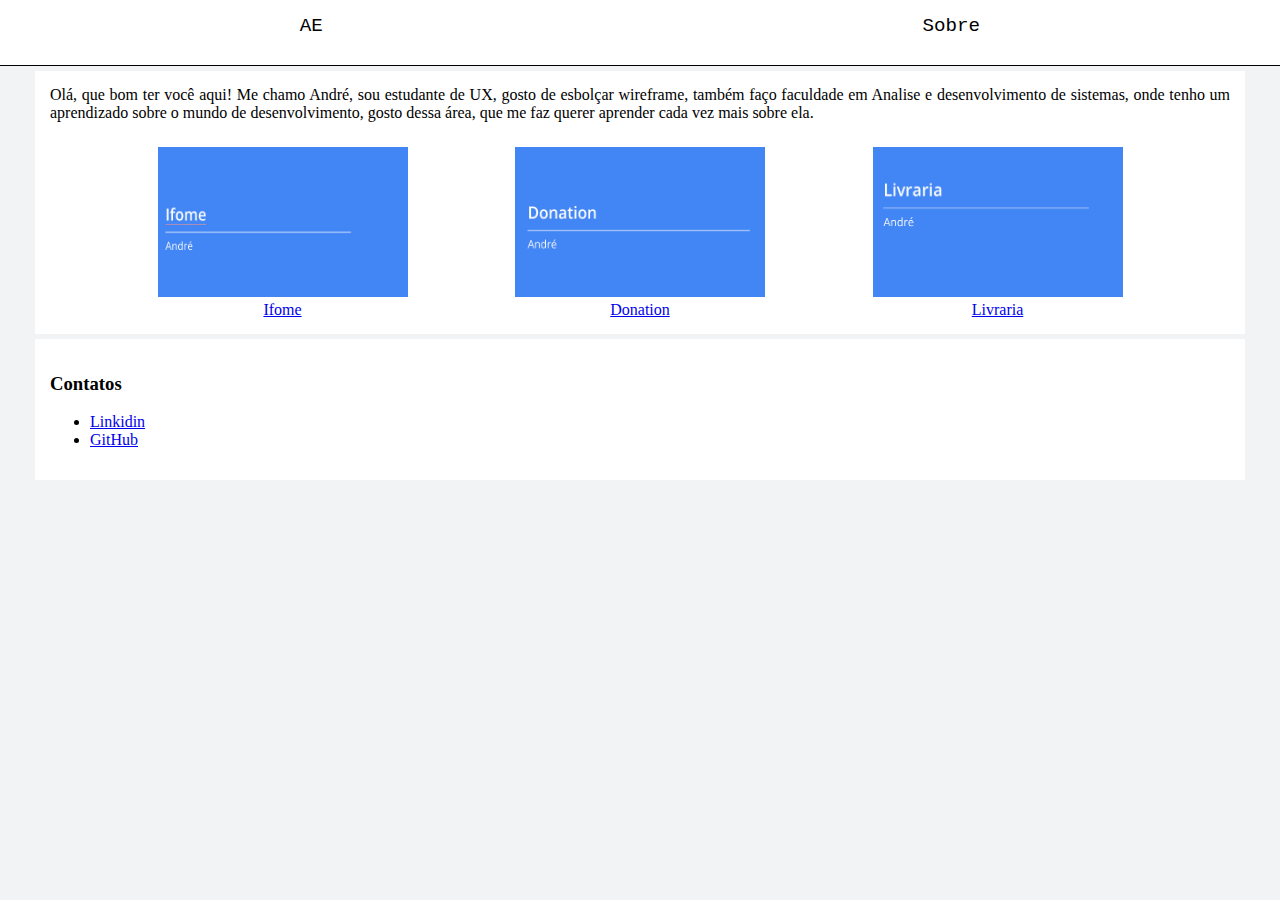
<file: index.html>
<!DOCTYPE html>
<html lang="pt-br">

<head>
    <meta charset="UTF-8">
    <meta http-equiv="X-UA-Compatible" content="IE=edge">
    <meta name="viewport" content="width=device-width, initial-scale=1.0">
    <title>André</title>
    <link rel="stylesheet" href="style.css">
    <script src="https://ajax.googleapis.com/ajax/libs/jquery/3.6.0/jquery.min.js"></script>
</head>

<body>
    <nav>
        <div class="nav">
            <ul>
                <li class="logo">AE</li>
                <li class="about">Sobre</li>
            </ul>
        </div>
    </nav>
    <aside>
        <div class="corpo">
            <div class="sobre">
                <div class="img"></div>
                <div class="title-sobre">Olá, que bom ter você aqui! Me chamo André, sou estudante de UX, gosto de
                    esbolçar wireframe, também faço faculdade em Analise e desenvolvimento de sistemas, onde tenho um
                    aprendizado sobre o mundo de desenvolvimento, gosto dessa área, que me faz querer aprender cada vez
                    mais sobre ela.</div>
            </div>
        </div>
        <div class="estudo-caso">
            <div class="estudo1">
                <div class="image-estudo1"><img src="imgEstudo1/indexIfome.png" alt="Ifome" width="250px"
                        height="150px"></div>
                <div class="title-estudo"><a href="estudo1.html">Ifome</a></div>
            </div>
            <div class="estudo2">
                <div class="image-estudo2"><img src="imgEstudo2/tela.png" alt="Donation" width="250px" height="150px">
                </div>
                <div class="title-estudo"><a href="estudo2.html">Donation</a></div>
            </div>
            <div class="estudo3">
                <div class="image-estudo3"><img src="imgEstudo3/tela.png" alt="Livraria" width="250px" height="150px">
                </div>
                <div class="title-estudo"><a href="estudo3.html">Livraria</a></div>
            </div>
        </div>
    </aside>
    <footer>
        <div class="foot">
            <div class="contatos">
                <h3>Contatos</h3>
                <ul>
                    <li><a href="https://www.linkedin.com/in/andr%C3%A9-albuquerque-4990091b1/">Linkidin</a></li>
                    <li><a href="https://github.com/andre-albuquerque01">GitHub</a></li>
                </ul>
            </div>
            <div class="copy"></div>
        </div>
    </footer>
</body>
<script src="script.js"></script>

</html>
</file>
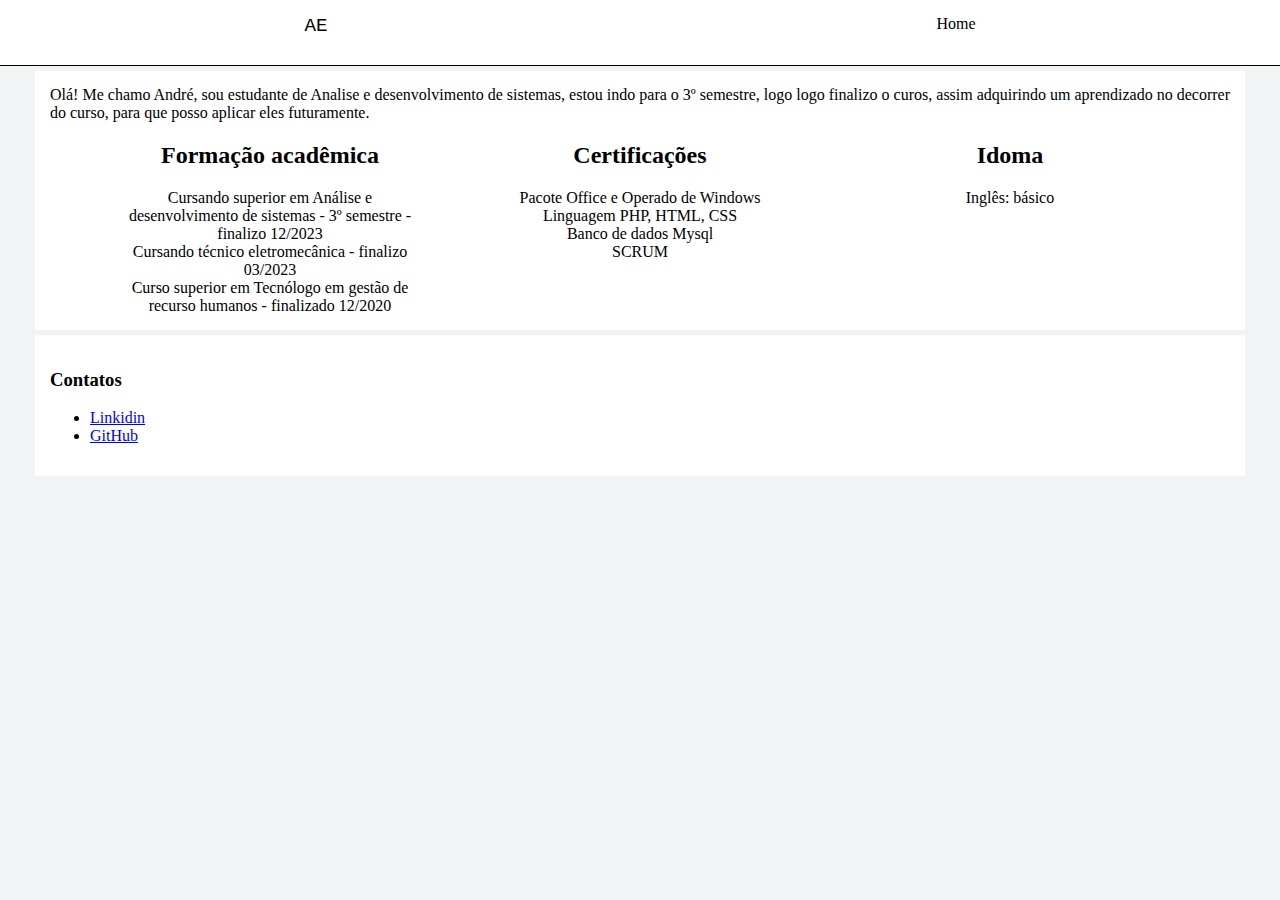
<file: about.html>
<!DOCTYPE html>
<html lang="pt-br">

<head>
    <meta charset="UTF-8">
    <meta http-equiv="X-UA-Compatible" content="IE=edge">
    <meta name="viewport" content="width=device-width, initial-scale=1.0">
    <title>André</title>
    <link rel="stylesheet" href="style.css">
    <script src="script.js"></script>
    <script src="https://ajax.googleapis.com/ajax/libs/jquery/3.6.0/jquery.min.js"></script>
</head>

<body>
    <nav>
        <div class="nav">
            <ul>
                <li class="logo">AE</li>
                <div class="home">Home</div>
            </ul>
        </div>
    </nav>
    <aside>
        <div class="corpo">
            <div class="sobre">
                <div class="img"></div>
                <div class="title-sobre">Olá! Me chamo André, sou estudante de Analise e desenvolvimento de sistemas,
                    estou indo para o 3º semestre, logo logo finalizo o curos, assim adquirindo um aprendizado no
                    decorrer do curso, para que posso aplicar eles futuramente.</div>
            </div>
        </div>
        <div class="resumo">
            <div class="parte1">
                <div class="title">
                    <h2>Formação acadêmica</h2>
                </div>
                <div class="desc">
                    Cursando superior em Análise e desenvolvimento de sistemas - 3º semestre - finalizo
                    12/2023
                </div>
                <div class="desc">
                    Cursando técnico eletromecânica - finalizo 03/2023
                </div>
                <div class="desc">
                    Curso superior em Tecnólogo em gestão de recurso humanos - finalizado 12/2020
                </div>
            </div>
            <div class="parte2">
                <div class="title">
                    <h2>Certificações</h2>
                </div>
                <div class="desc">
                    Pacote Office e Operado de Windows
                </div>
                <div class="desc">
                    Linguagem PHP, HTML, CSS
                </div>
                <div class="desc">
                    Banco de dados Mysql 
                </div>
                <div class="desc">
                    SCRUM 
                </div>
            </div>
            <div class="parte3">
                <div class="title">
                    <h2>Idoma</h2>
                </div>
                <div class="desc">
                    Inglês: básico
                </div>
            </div>
        </div>
    </aside>
    <footer>
        <div class="foot">
            <div class="contatos">
                <h3>Contatos</h3>
                <ul>
                    <li><a href="https://www.linkedin.com/in/andr%C3%A9-albuquerque-4990091b1/">Linkidin</a></li>
                    <li><a href="https://github.com/andre-albuquerque01">GitHub</a></li>
                </ul>
            </div>
            <div class="copy"></div>
        </div>
    </footer>
</body>
<script src="script.js"></script>

</html>
</file>
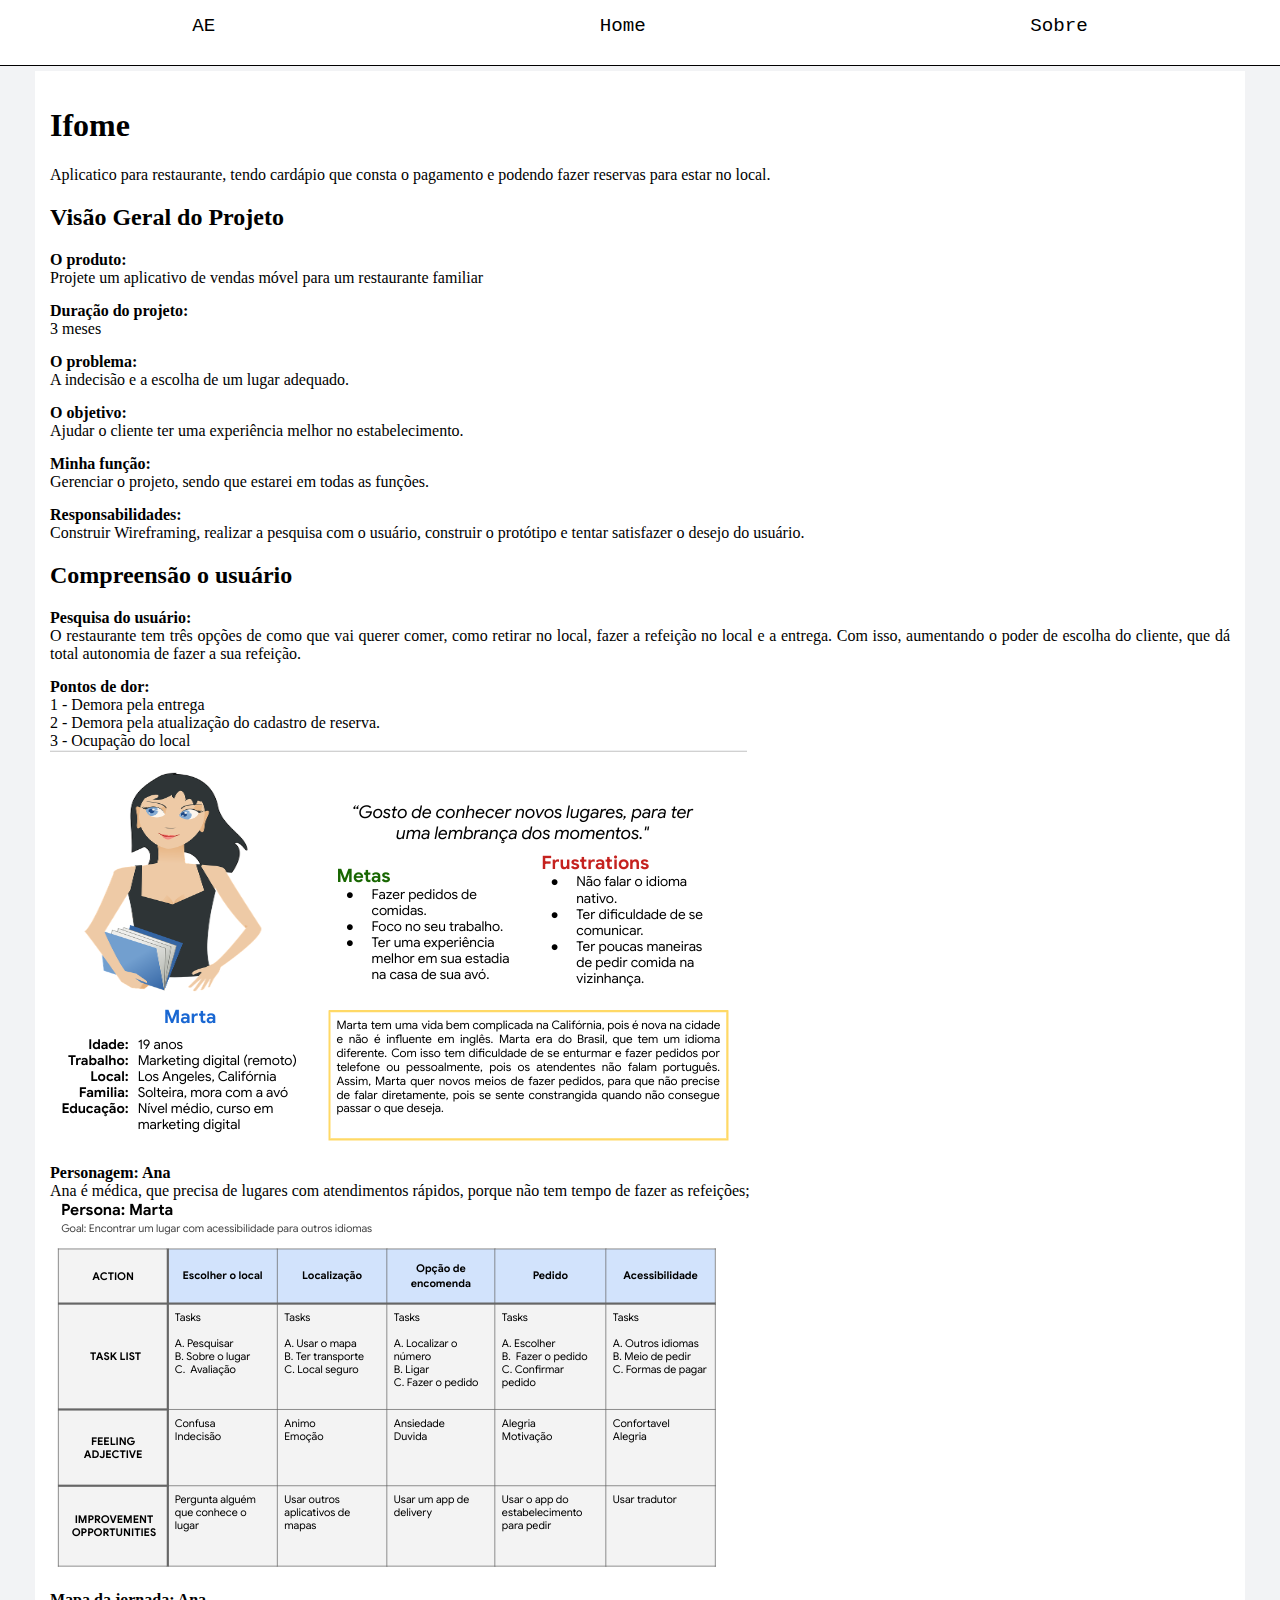
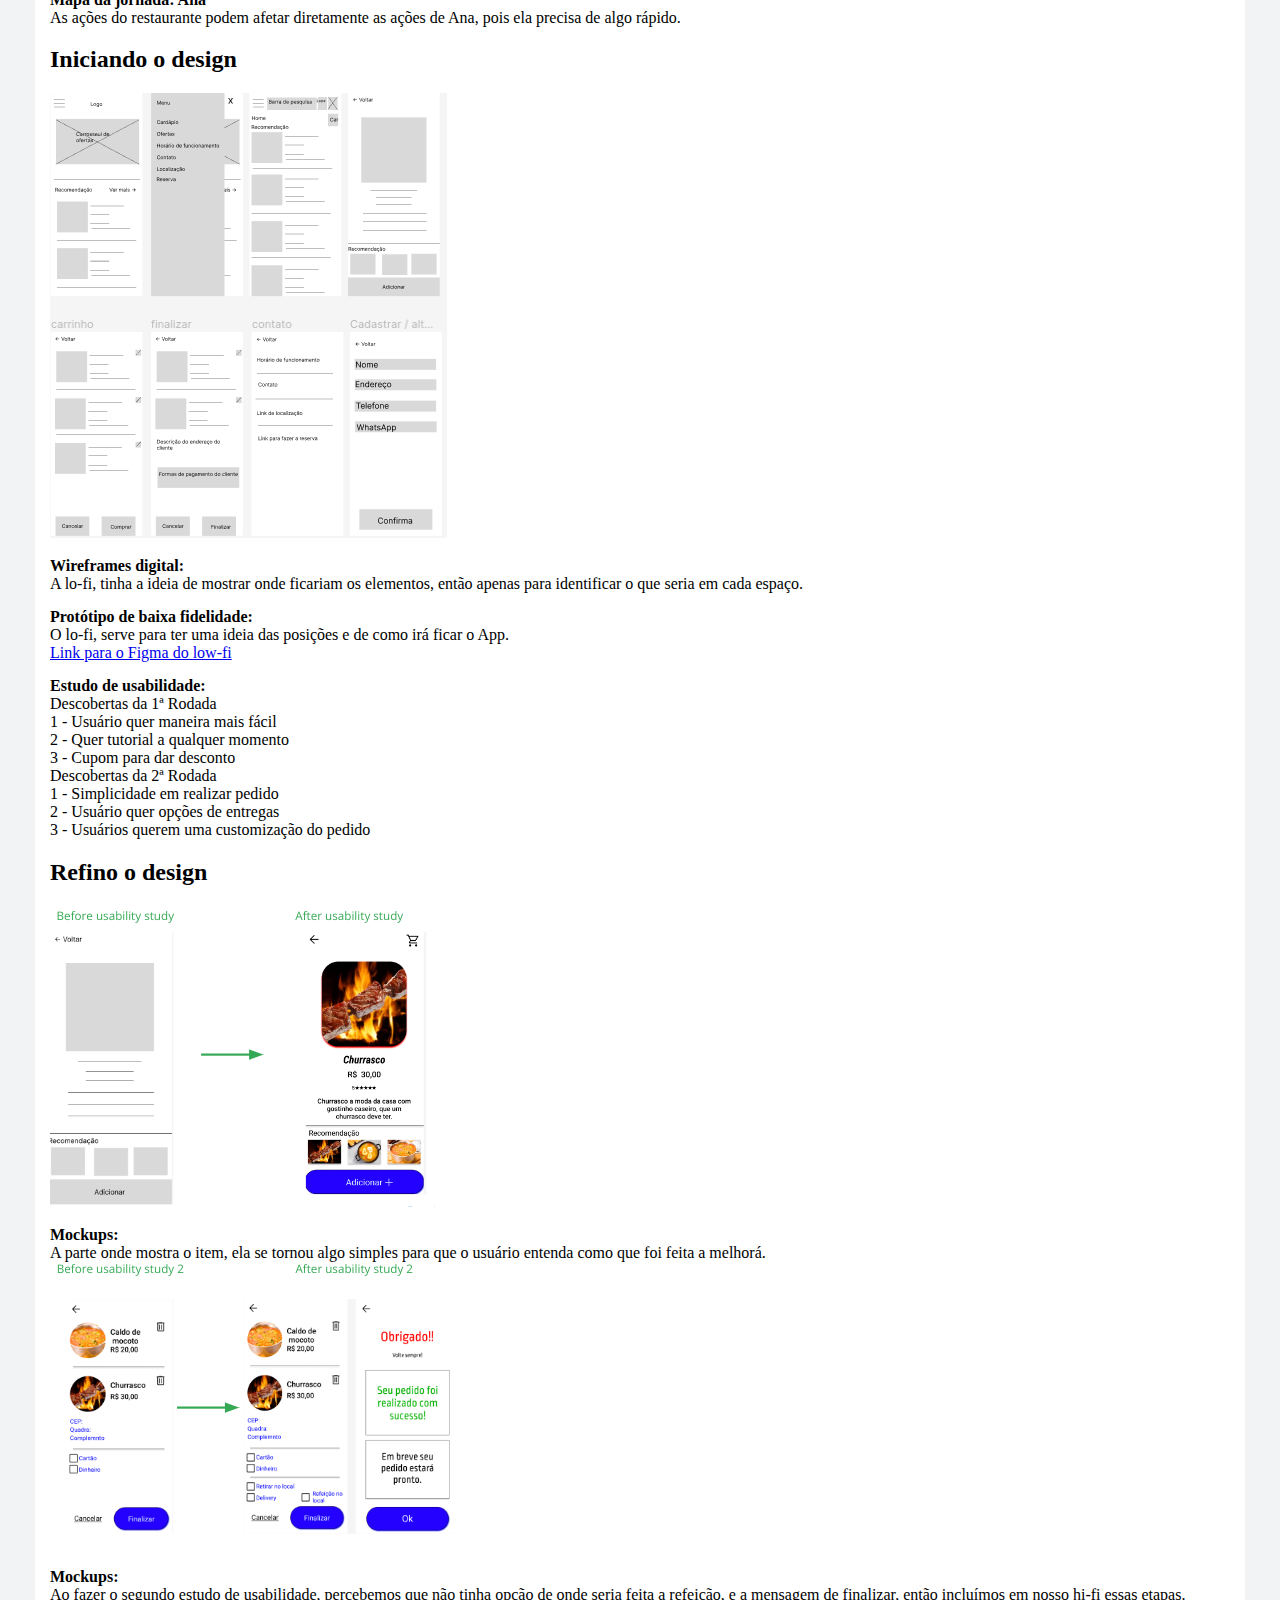
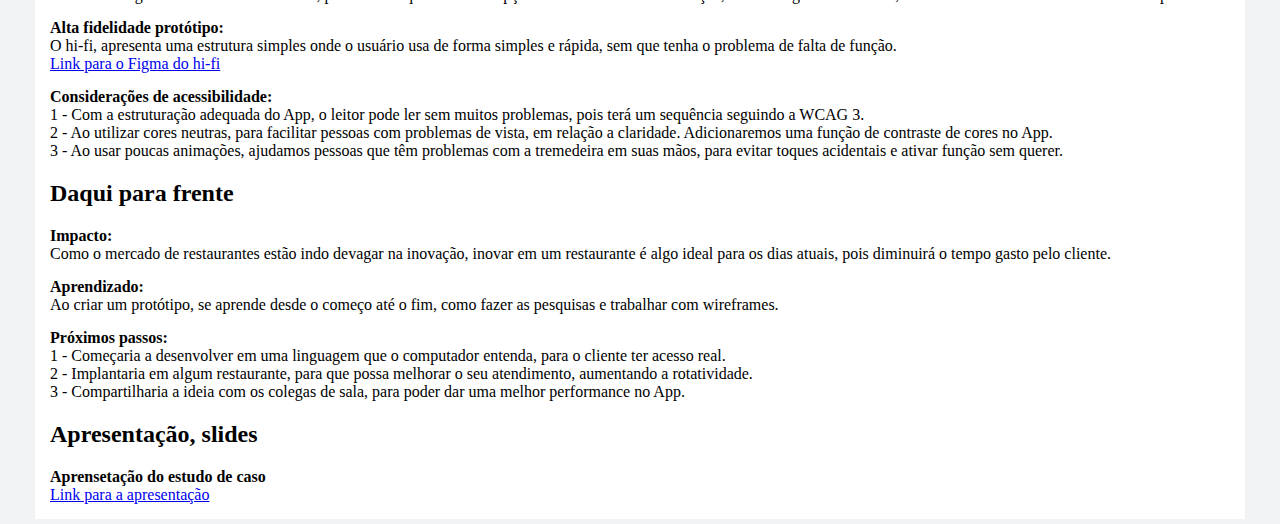
<file: estudo1.html>
<!DOCTYPE html>
<html lang="pt-br">

<head>
    <meta charset="UTF-8">
    <meta http-equiv="X-UA-Compatible" content="IE=edge">
    <meta name="viewport" content="width=device-width, initial-scale=1.0">
    <link rel="stylesheet" href="style.css">
    <title>Estudo 1</title>
    <script src="https://ajax.googleapis.com/ajax/libs/jquery/3.6.0/jquery.min.js"></script>
</head>

<body>
    <nav>
        <div class="nav">
            <ul>
                <li class="logo">AE</li>
                <li class="home">Home</li>
                <li class="about">Sobre</li>
            </ul>
        </div>
    </nav>
    <aside>
        <div class="corpo">
            <div class="sobre">
                <div class="img"></div>
                <div class="title-sobre">
                    <h1>Ifome</h1>
                </div>
                <div class="text-sobre">
                    Aplicatico para restaurante, tendo cardápio que consta o pagamento e podendo fazer reservas para
                    estar no local.
                </div>
            </div>
        </div>
        <div class="estudo">
            <div class="estudo">
                <div class="part1">
                    <div class="title-geral">
                        <h2>Visão Geral do Projeto</h2>
                    </div>
                    <div class="title">
                        O produto:
                    </div>
                    <div class="descriacao">
                        Projete um aplicativo de vendas móvel para um restaurante familiar
                    </div>
                    <div class="title">
                        Duração do projeto:
                    </div>
                    <div class="descriacao">
                        3 meses
                    </div>
                    <div class="title">O problema:</div>
                    <div class="descriacao">
                        A indecisão e a escolha de um lugar adequado.
                    </div>
                    <div class="title">O objetivo:</div>
                    <div class="descriacao">
                        Ajudar o cliente ter uma experiência melhor no estabelecimento.
                    </div>
                    <div class="title">Minha função:</div>
                    <div class="descriacao">
                        Gerenciar o projeto, sendo que estarei em todas as funções.
                    </div>
                    <div class="title">Responsabilidades:</div>
                    <div class="descriacao">
                        Construir Wireframing, realizar a pesquisa com o usuário, construir o protótipo e tentar
                        satisfazer o desejo do usuário.
                    </div>
                </div>
                <div class="part2">
                    <div class="title-geral">
                        <h2>Compreensão o usuário</h2>
                    </div>

                    <div class="title">Pesquisa do usuário:</div>
                    <div class="descriacao">
                        O restaurante tem três opções de como que vai querer comer, como retirar no local, fazer a
                        refeição no local e a entrega. Com isso, aumentando o poder de escolha do cliente, que dá total
                        autonomia de fazer a sua refeição.
                    </div>

                    <div class="title">Pontos de dor:</div>
                    <div class="descriacao">1 - Demora pela entrega
                        <br>2 - Demora pela atualização do cadastro de reserva.
                        <br>3 - Ocupação do local
                    </div>

                    <div class="img"><img src="imgEstudo1/personaAna.png" alt="Personagem Ana"></div>
                    <div class="title">Personagem: Ana</div>
                    <div class="descriacao">Ana é médica, que precisa de lugares com atendimentos rápidos, porque não
                        tem tempo de fazer as refeições;
                    </div>

                    <div class="img"><img src="imgEstudo1/actionAna.png" alt="Ação da Ana"></div>
                    <div class="title">Mapa da jornada: Ana</div>
                    <div class="descriacao">
                        As ações do restaurante podem afetar diretamente as ações de Ana, pois ela precisa de algo
                        rápido.
                    </div>
                </div>
                <div class="part3">
                    <div class="title-geral">
                        <h2>Iniciando o design</h2>
                    </div>

                    <div class="img"><img src="imgEstudo1/lo-fiRestaurante.png" alt="Wireframes digital"></div>
                    <div class="title">Wireframes digital:</div>
                    <div class="descriacao">
                        A lo-fi, tinha a ideia de mostrar onde ficariam os elementos, então apenas para identificar o
                        que seria em cada espaço.
                    </div>
                    <div class="title">Protótipo de baixa fidelidade:</div>
                    <div class="descriacao">
                        O lo-fi, serve para ter uma ideia das posições e de como irá ficar o App.
                    </div>
                    <div class="descriacao">
                        <a href="https://www.figma.com/file/cCOehaLYFtiNXjL9feWiAU/mockups?node-id=0%3A1"
                            target="_blank" rel="noopener noreferrer">Link para o Figma do low-fi</a>
                    </div>

                    <div class="title">Estudo de usabilidade:</div>
                    <div class="descriacao">
                        Descobertas da 1ª Rodada
                        <br>1 - Usuário quer maneira mais fácil
                        <br>2 - Quer tutorial a qualquer momento
                        <br>3 - Cupom para dar desconto
                        <br>Descobertas da 2ª Rodada
                        <br>1 - Simplicidade em realizar pedido
                        <br>2 - Usuário quer opções de entregas
                        <br>3 - Usuários querem uma customização do pedido
                    </div>
                </div>

                <div class="part4">
                    <div class="title-geral">
                        <h2>Refino o design</h2>
                    </div>

                    <div class="img"><img src="imgEstudo1/mockupsBefAndAft.png" alt="Mockups"></div>
                    <div class="title">Mockups:</div>
                    <div class="descriacao">
                        A parte onde mostra o item, ela se tornou algo simples para que o usuário entenda como que foi
                        feita a melhorá.
                    </div>

                    <div class="img"><img src="imgEstudo1/mockupsBefAndAft2.png" alt="Mockups"></div>
                    <div class="title">Mockups:</div>
                    <div class="descriacao">
                        Ao fazer o segundo estudo de usabilidade, percebemos que não tinha opção de onde seria feita a
                        refeição, e a mensagem de finalizar, então incluímos em nosso hi-fi essas etapas.
                    </div>

                    <div class="title">Alta fidelidade protótipo:</div>
                    <div class="descriacao">
                        O hi-fi, apresenta uma estrutura simples onde o usuário usa de forma simples e rápida, sem que
                        tenha o problema de falta de função.
                    </div>
                    <div class="descriacao">
                        <a href="https://www.figma.com/file/cCOehaLYFtiNXjL9feWiAU/mockups?node-id=26%3A2"
                            target="_blank" rel="noopener noreferrer">Link para o Figma do hi-fi</a>
                    </div>

                    <div class="title">Considerações de acessibilidade:</div>
                    <div class="descriacao">
                        1 - Com a estruturação adequada do App, o leitor pode ler sem muitos problemas, pois terá um
                        sequência seguindo a WCAG 3.
                        <br>2 - Ao utilizar cores neutras, para facilitar pessoas com problemas de vista, em relação a
                        claridade. Adicionaremos uma função de contraste de cores no App.
                        <br>3 - Ao usar poucas animações, ajudamos pessoas que têm problemas com a tremedeira em suas
                        mãos, para evitar toques acidentais e ativar função sem querer.
                    </div>
                </div>

                <div class="part5">
                    <div class="title-geral">
                        <h2>Daqui para frente</h2>
                    </div>

                    <div class="title">Impacto:</div>
                    <div class="descriacao">
                        Como o mercado de restaurantes estão indo devagar na inovação, inovar em um restaurante é algo
                        ideal para os dias atuais, pois diminuirá o tempo gasto pelo cliente.
                    </div>

                    <div class="title">Aprendizado:</div>
                    <div class="descriacao">
                        Ao criar um protótipo, se aprende desde o começo até o fim, como fazer as pesquisas e trabalhar
                        com wireframes.
                    </div>

                    <div class="title">Próximos passos:</div>
                    <div class="descriacao">
                        1 - Começaria a desenvolver em uma linguagem que o computador entenda, para o cliente ter acesso
                        real.
                        <br>2 - Implantaria em algum restaurante, para que possa melhorar o seu atendimento, aumentando
                        a rotatividade.
                        <br>3 - Compartilharia a ideia com os colegas de sala, para poder dar uma melhor performance no
                        App.

                    </div>

                </div>

                <div class="part6">
                    <div class="title-geral">
                        <h2>Apresentação, slides</h2>
                    </div>
                    <div class="title">Aprensetação do estudo de caso</div>
                    <div class="descriacao">
                        <a href="https://docs.google.com/presentation/d/1KZZxw3eN4_bcdo65MI7gVs0JOJzcJFzK1_v-93Il09M/edit?usp=sharing"
                            target="_blank" rel="noopener noreferrer">Link para a apresentação</a>
                    </div>
                </div>
            </div>
        </div>
    </aside>
    
</body>
<script src="script.js"></script>

</html>
</file>
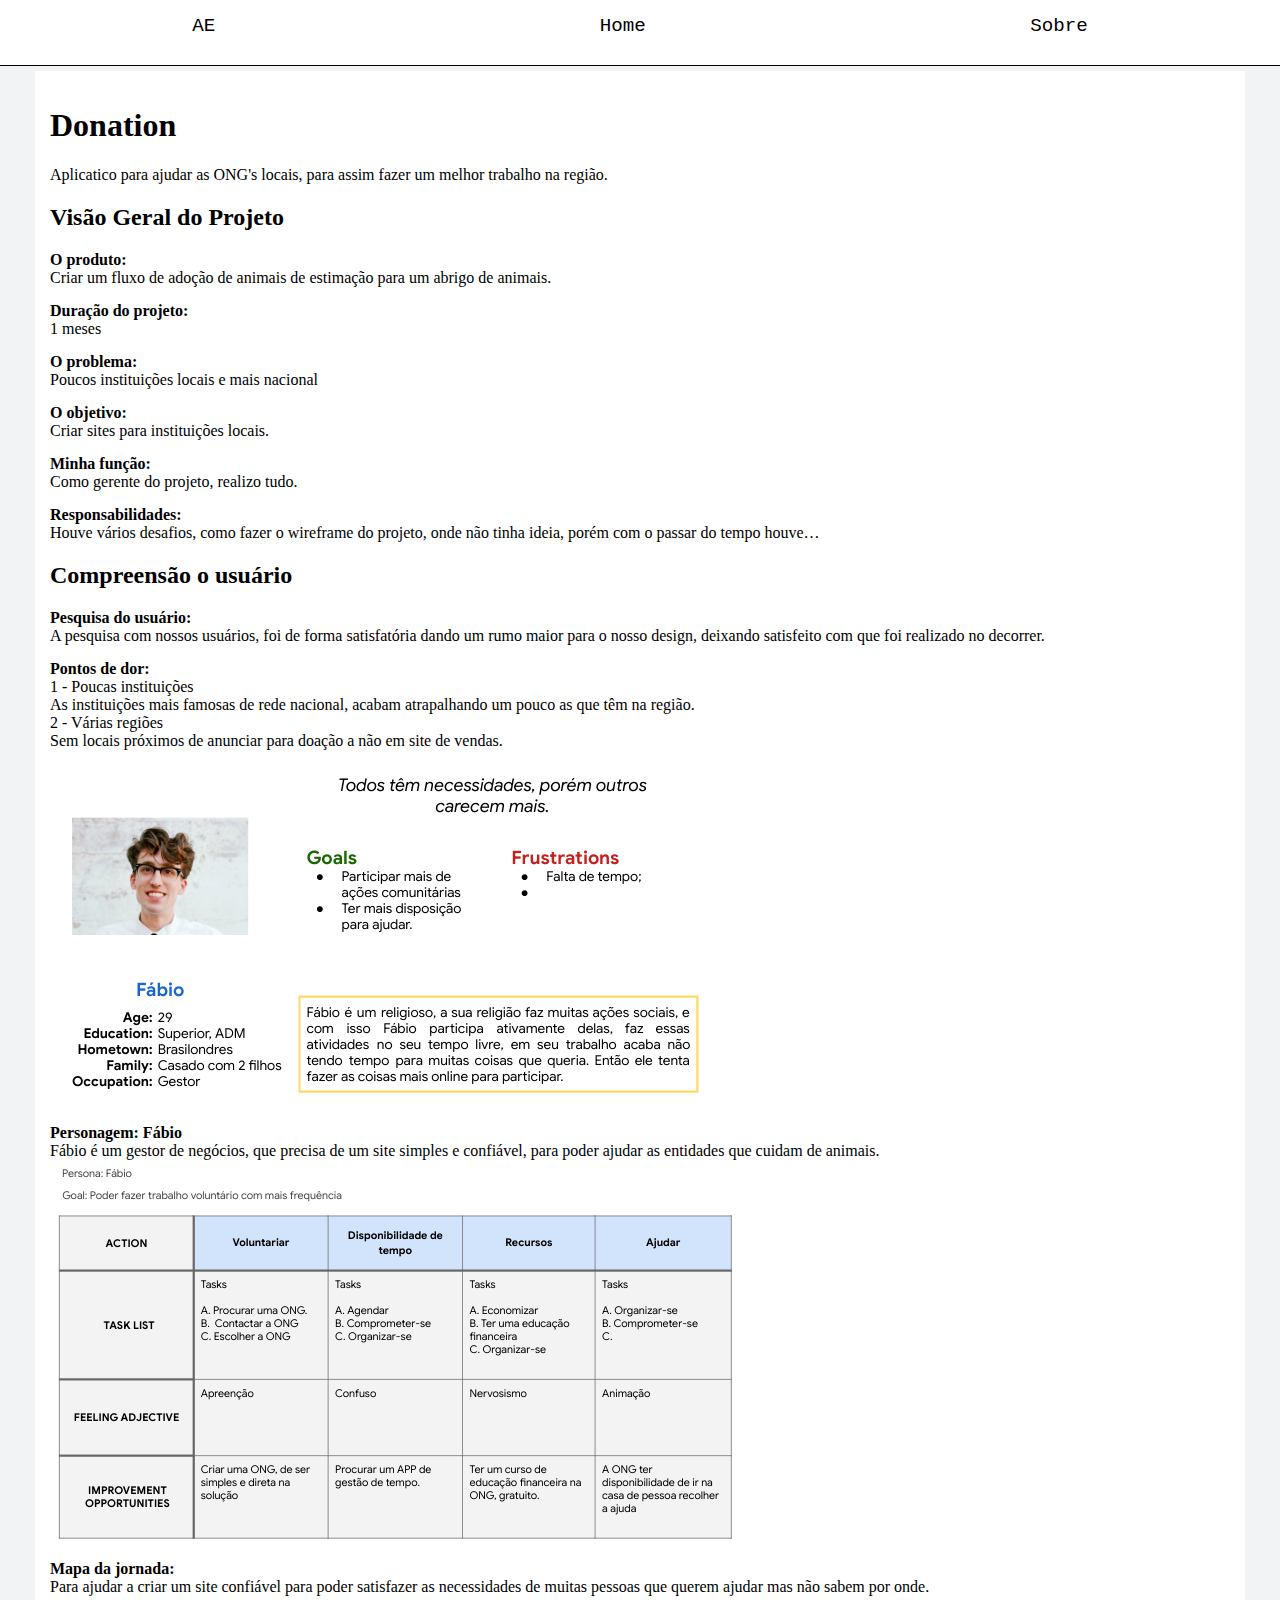
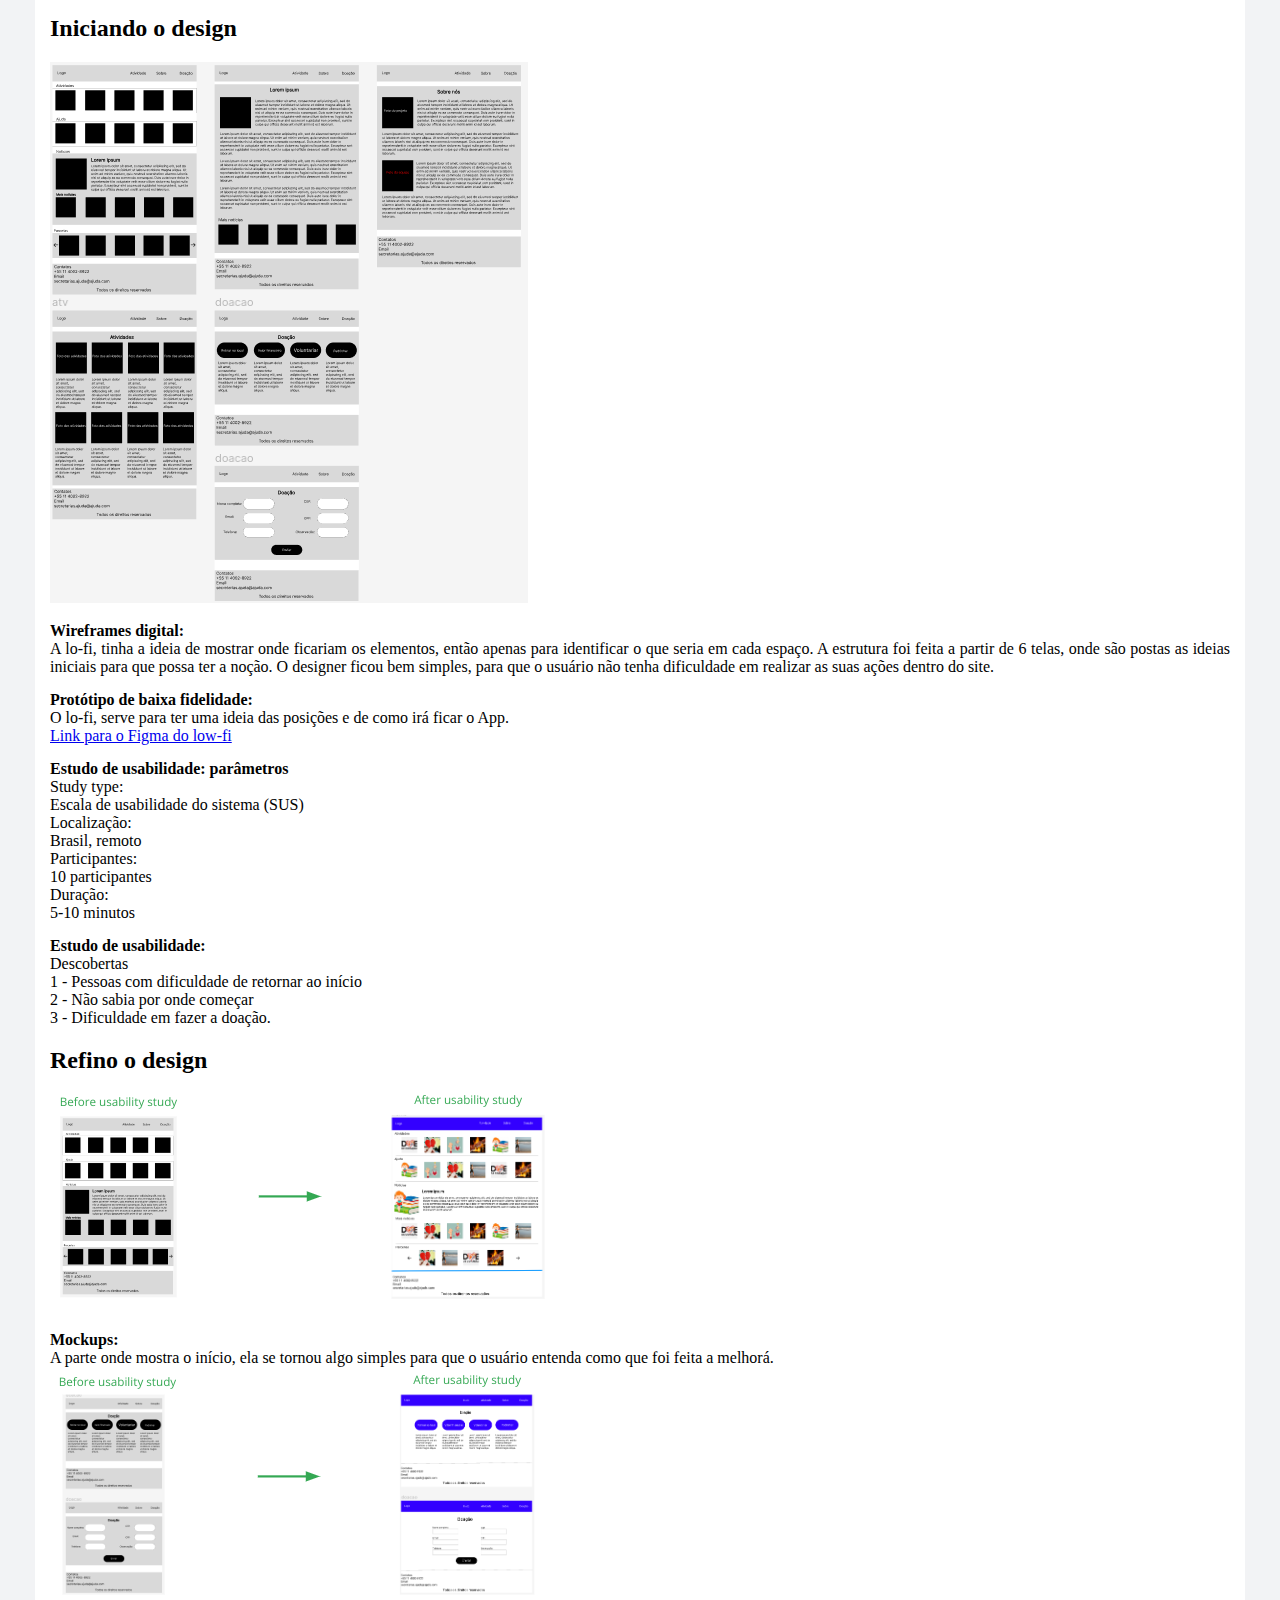
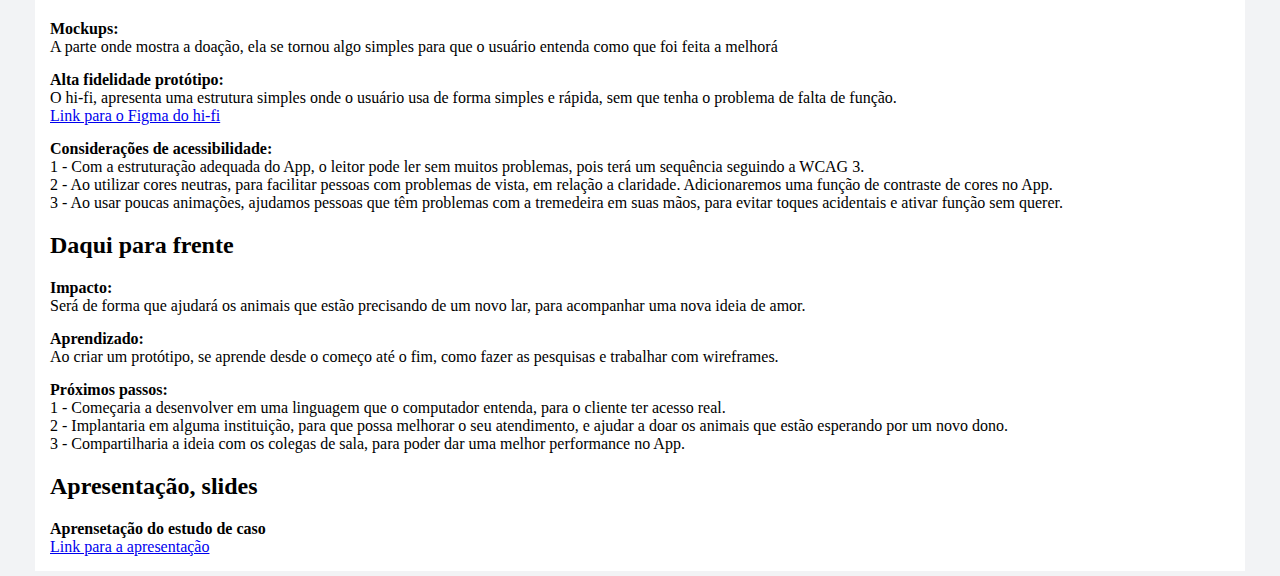
<file: estudo2.html>
<!DOCTYPE html>
<html lang="pt-br">

<head>
    <meta charset="UTF-8">
    <meta http-equiv="X-UA-Compatible" content="IE=edge">
    <meta name="viewport" content="width=device-width, initial-scale=1.0">
    <title>Estudo 2</title>
    <link rel="stylesheet" href="style.css">
    <script src="https://ajax.googleapis.com/ajax/libs/jquery/3.6.0/jquery.min.js"></script>
</head>

<body>
    <nav>
        <div class="nav">
            <ul>
                <li class="logo">AE</li>
                <li class="home">Home</li>
                <li class="about">Sobre</li>
            </ul>
        </div>
    </nav>
    <aside>
        <div class="corpo">
            <div class="sobre">
                <div class="img"></div>
                <div class="title-sobre">
                    <h1>Donation</h1>
                </div>
                <div class="text-sobre">
                    Aplicatico para ajudar as ONG's locais, para assim fazer um melhor trabalho na região.
                </div>
            </div>
        </div>
        <div class="estudo">
            <div class="estudo">
                <div class="part1">
                    <div class="title-geral">
                        <h2>Visão Geral do Projeto</h2>
                    </div>
                    <div class="title">
                        O produto:
                    </div>
                    <div class="descriacao">
                        Criar um fluxo de adoção de animais de estimação para um abrigo de animais.
                    </div>
                    <div class="title">
                        Duração do projeto:
                    </div>
                    <div class="descriacao">
                        1 meses
                    </div>
                    <div class="title">O problema:</div>
                    <div class="descriacao">
                        Poucos instituições locais e mais nacional
                    </div>
                    <div class="title">O objetivo:</div>
                    <div class="descriacao">
                        Criar sites para instituições locais.
                    </div>
                    <div class="title">Minha função:</div>
                    <div class="descriacao">
                        Como gerente do projeto, realizo tudo.
                    </div>
                    <div class="title">Responsabilidades:</div>
                    <div class="descriacao">
                        Houve vários desafios, como fazer o wireframe do projeto, onde não tinha ideia, porém com o
                        passar do tempo houve…
                    </div>
                </div>
                <div class="part2">
                    <div class="title-geral">
                        <h2>Compreensão o usuário</h2>
                    </div>

                    <div class="title">Pesquisa do usuário:</div>
                    <div class="descriacao">
                        A pesquisa com nossos usuários, foi de forma satisfatória dando um rumo maior para o nosso
                        design, deixando satisfeito com que foi realizado no decorrer.
                    </div>

                    <div class="title">Pontos de dor:</div>
                    <div class="descriacao">1 - Poucas instituições
                        <br>As instituições mais famosas de rede nacional, acabam atrapalhando um pouco as que têm na
                        região.
                        <br>2 - Várias regiões
                        <br>Sem locais próximos de anunciar para doação a não em site de vendas.
                    </div>

                    <div class="img"><img src="imgEstudo2/personaFabio.png" alt="Personagem Fábio"></div>
                    <div class="title">Personagem: Fábio</div>
                    <div class="descriacao">Fábio é um gestor de negócios, que precisa de um site simples e confiável,
                        para poder ajudar as entidades que cuidam de animais.
                    </div>

                    <div class="img"><img src="imgEstudo2/actionFábio.png" alt="Ação do Fábio"></div>
                    <div class="title">Mapa da jornada:</div>
                    <div class="descriacao">
                        Para ajudar a criar um site confiável para poder satisfazer as necessidades de muitas pessoas
                        que querem ajudar mas não sabem por onde.

                    </div>
                </div>
                <div class="part3">
                    <div class="title-geral">
                        <h2>Iniciando o design</h2>
                    </div>

                    <div class="img"><img src="imgEstudo2/low-fi.png" alt="Wireframes digital"></div>
                    <div class="title">Wireframes digital:</div>
                    <div class="descriacao">
                        A lo-fi, tinha a ideia de mostrar onde ficariam os elementos, então apenas para identificar o
                        que seria em cada espaço. A estrutura foi feita a partir de 6 telas, onde são postas as ideias
                        iniciais para que possa ter a noção. O designer ficou bem simples, para que o usuário não tenha
                        dificuldade em realizar as suas ações dentro do site.

                    </div>
                    <div class="title">Protótipo de baixa fidelidade:</div>
                    <div class="descriacao">
                        O lo-fi, serve para ter uma ideia das posições e de como irá ficar o App.
                    </div>
                    <div class="descriacao">
                        <a href="https://www.figma.com/file/6B15Z0hk8zObAIZGkzdrRq/doacao?node-id=11%3A264&t=1HQIWjzzndjvLYAz-1"
                            target="_blank" rel="noopener noreferrer">Link para o Figma do low-fi</a>
                    </div>

                    <div class="title">Estudo de usabilidade: parâmetros</div>
                    <div class="descriacao">
                        Study type:
                        <br>Escala de usabilidade do sistema (SUS)
                        <br>Localização:
                        <br>Brasil, remoto
                        <br>Participantes:
                        <br>10 participantes
                        <br>Duração:
                        <br>5-10 minutos
                    </div>

                    <div class="title">Estudo de usabilidade:</div>
                    <div class="descriacao">
                        Descobertas
                        <br>1 - Pessoas com dificuldade de retornar ao início
                        <br>2 - Não sabia por onde começar
                        <br>3 - Dificuldade em fazer a doação.
                    </div>
                </div>

                <div class="part4">
                    <div class="title-geral">
                        <h2>Refino o design</h2>
                    </div>

                    <div class="img"><img src="imgEstudo2/mockups1.png" alt="Mockups"></div>
                    <div class="title">Mockups:</div>
                    <div class="descriacao">
                        A parte onde mostra o início, ela se tornou algo simples para que o usuário entenda como que foi
                        feita a melhorá.
                    </div>

                    <div class="img"><img src="imgEstudo2/lo-fi-mockups.png" alt="Mockups"></div>
                    <div class="title">Mockups:</div>
                    <div class="descriacao">
                        A parte onde mostra a doação, ela se tornou algo simples para que o usuário entenda como que foi feita a melhorá
                    </div>

                    <div class="title">Alta fidelidade protótipo:</div>
                    <div class="descriacao">
                        O hi-fi, apresenta uma estrutura simples onde o usuário usa de forma simples e rápida, sem que
                        tenha o problema de falta de função.
                    </div>
                    <div class="descriacao">
                        <a href="https://www.figma.com/file/6B15Z0hk8zObAIZGkzdrRq/doacao?node-id=0%3A1&t=gTYqEZbRviWyXmt5-0"
                            target="_blank" rel="noopener noreferrer">Link para o Figma do hi-fi</a>
                    </div>

                    <div class="title">Considerações de acessibilidade:</div>
                    <div class="descriacao">
                        1 - Com a estruturação adequada do App, o leitor pode ler sem muitos problemas, pois terá um
                        sequência seguindo a WCAG 3.
                        <br>2 - Ao utilizar cores neutras, para facilitar pessoas com problemas de vista, em relação a
                        claridade. Adicionaremos uma função de contraste de cores no App.
                        <br>3 - Ao usar poucas animações, ajudamos pessoas que têm problemas com a tremedeira em suas
                        mãos, para evitar toques acidentais e ativar função sem querer.
                    </div>
                </div>

                <div class="part5">
                    <div class="title-geral">
                        <h2>Daqui para frente</h2>
                    </div>

                    <div class="title">Impacto:</div>
                    <div class="descriacao">
                        Será de forma que ajudará os animais que estão precisando de um novo lar, para acompanhar uma
                        nova ideia de amor.
                    </div>

                    <div class="title">Aprendizado:</div>
                    <div class="descriacao">
                        Ao criar um protótipo, se aprende desde o começo até o fim, como fazer as pesquisas e trabalhar
                        com wireframes.
                    </div>

                    <div class="title">Próximos passos:</div>
                    <div class="descriacao">
                        1 - Começaria a desenvolver em uma linguagem que o computador entenda, para o cliente ter acesso
                        real.
                        <br>2 - Implantaria em alguma instituição, para que possa melhorar o seu atendimento, e ajudar a
                        doar os animais que estão esperando por um novo dono.
                        <br>3 - Compartilharia a ideia com os colegas de sala, para poder dar uma melhor performance no
                        App.
                    </div>
                </div>
                <div class="part6">
                    <div class="title-geral">
                        <h2>Apresentação, slides</h2>
                    </div>
                    <div class="title">Aprensetação do estudo de caso</div>
                    <div class="descriacao">
                        <a href="https://docs.google.com/presentation/d/1CRPCRBIQMi62f73MJ3xV7Irps-E6rgWeSLU9rk1z8FA/edit?usp=sharing"
                            target="_blank" rel="noopener noreferrer">Link para a apresentação</a>
                    </div>
                </div>
            </div>
        </div>
    </aside>
   
</body>
<script src="script.js"></script>

</html>
</file>
<file: style.css>
body {
    margin: 0;
    padding: 0;
    box-sizing: border-box;
    background-color: #f2f3f5;
}

nav ul {
    display: flex;
    justify-content: space-around;
    list-style-type: none;
    cursor: pointer;
    border-bottom: 1px solid black;
    height: 50px;
    background-color: #fff;
    margin: 0;
    padding-top: 15px;
    padding-left: 0;
}

nav li {
    font-size: larger;
    font-family: 'Courier New', Courier, monospace;
}

.estudo-caso{
    display: flex;
    margin-top: 25px;
    justify-content: space-evenly;
    cursor: pointer;
}

.estudo1, .estudo2, .estudo3{
    text-align: center;
}

.resumo{
    display: flex;
    justify-content: space-evenly;
}
.parte1, .parte2, .parte3{
    width: 300px;
    text-align: center;

}

aside {
    margin: 5px 35px;
    padding: 15px;
    font-family: 'Times New Roman', Times, serif;
    text-align: justify;
    background-color: rgb(255, 255, 255);
}

.title {
    margin-top: 15px;
    font-weight: bold;
}


footer{
    margin: 5px 35px;
    padding: 15px;
    font-family: 'Times New Roman', Times, serif;
    text-align: justify;
    background-color: rgb(255, 255, 255);
}
</file>
